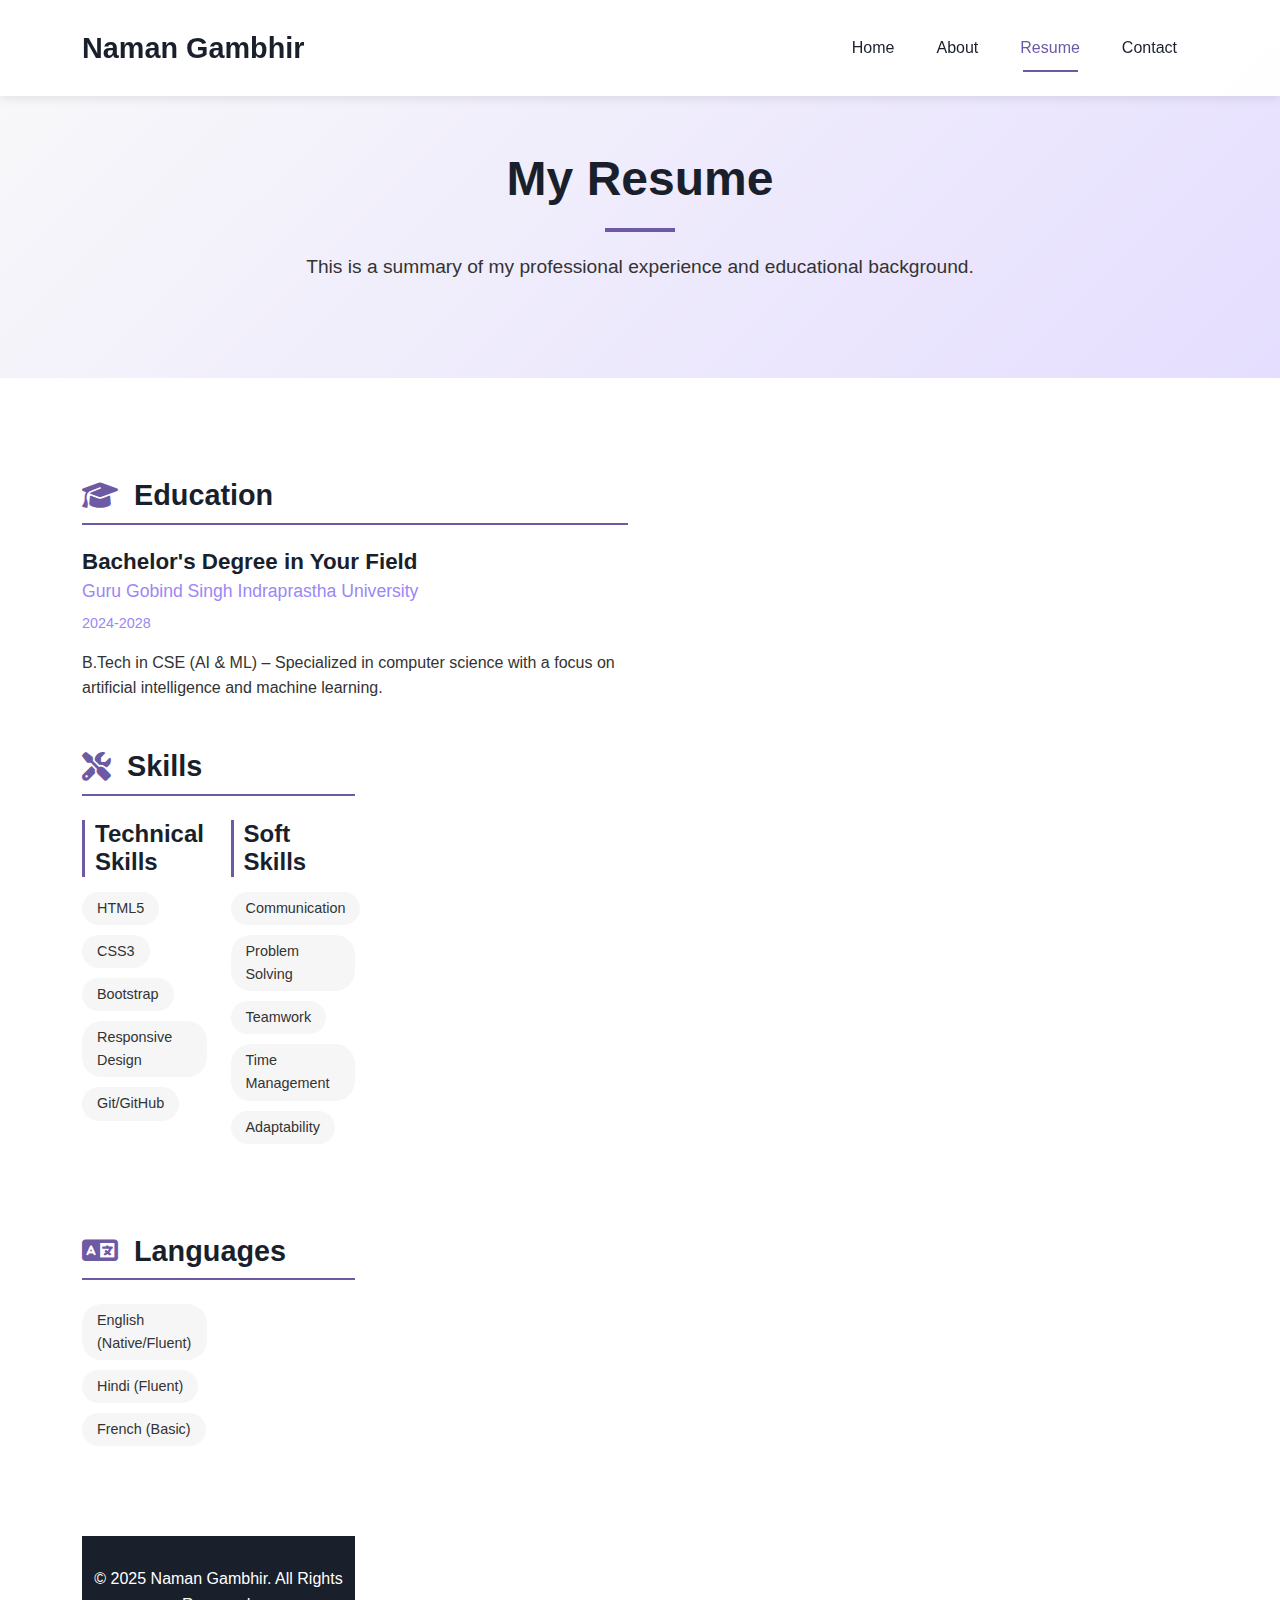
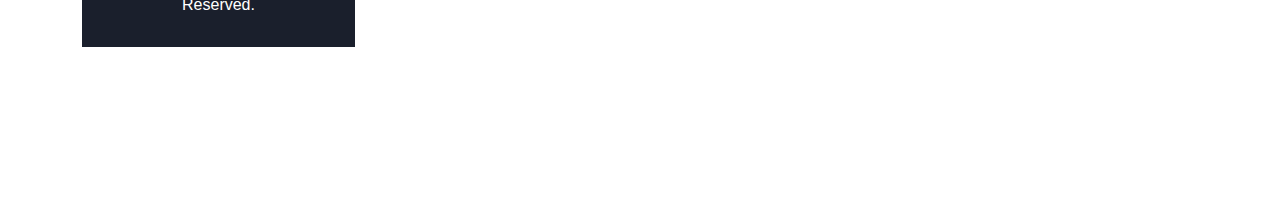
<file: resume.html>
<!DOCTYPE html>
<html lang="en">
<head>
  <meta charset="UTF-8">
  <meta name="viewport" content="width=device-width, initial-scale=1.0">
  <title>Naman Gambir's - Portfolio</title>
  <!-- Bootstrap CSS -->
  <link href="https://cdn.jsdelivr.net/npm/bootstrap@5.3.0-alpha1/dist/css/bootstrap.min.css" rel="stylesheet">
  <!-- Font Awesome for icons -->
  <link rel="stylesheet" href="https://cdnjs.cloudflare.com/ajax/libs/font-awesome/6.4.0/css/all.min.css">
  <!-- Custom CSS -->
  <link rel="stylesheet" href="style.css">
</head>
<body>
  <!-- Navigation -->
  <nav class="navbar navbar-expand-lg navbar-light fixed-top">
    <div class="container">
      <a class="navbar-brand" href="index.html">Naman Gambhir</a>
      <button class="navbar-toggler" type="button" data-bs-toggle="collapse" data-bs-target="#navbarNav" aria-controls="navbarNav" aria-expanded="false" aria-label="Toggle navigation">
        <span class="navbar-toggler-icon"></span>
      </button>
      <div class="collapse navbar-collapse" id="navbarNav">
        <ul class="navbar-nav ms-auto">
          <li class="nav-item">
            <a class="nav-link" href="index.html">Home</a>
          </li>
          <li class="nav-item">
            <a class="nav-link" href="index.html#about">About</a>
          </li>
          <li class="nav-item">
            <a class="nav-link active" href="resume.html">Resume</a>
          </li>
          <li class="nav-item">
            <a class="nav-link" href="index.html#contact">Contact</a>
          </li>
        </ul>
      </div>
    </div>
  </nav>

  <!-- Resume Header -->
  <header class="resume-header">
    <div class="container">
      <div class="resume-title text-center">
        <h1>My Resume</h1>
        <div class="divider mx-auto"></div>
        <div class="resume-intro">
          <p class="lead">This is a summary of my professional experience and educational background.</p>
        </div>
      </div>
    </div>
  </header>

  <!-- Resume Content -->
  <section class="section-padding">
    <div class="container">
      <div class="row">
        <div class="col-lg-6">
          <!-- Education Section -->
          <div class="resume-section">
            <h2 class="resume-section-title mb-4">
              <i class="fas fa-graduation-cap me-3"></i> Education
            </h2>
            
            <div class="resume-item">
              <h3>Bachelor's Degree in Your Field</h3>
              <h4>Guru Gobind Singh Indraprastha University</h4>
              <div class="resume-date">2024-2028</div>
              <p>B.Tech in CSE (AI & ML) – Specialized in computer science with a focus on artificial intelligence and machine learning.</p>
            </div>
            
            <!-- <div class="resume-item">
              <h3>Bachelor's Degree in Your Field</h3>
              <h4>University Name</h4>
              <div class="resume-date">2016 - 2020</div>
              <p>Replace with details about your bachelor's degree, relevant coursework, achievements, and any notable projects.</p>
            </div>
          </div>
        </div> -->
        
        <div class="col-lg-6">
          <!-- Work Experience -->
          <!-- <div class="resume-section">
            <h2 class="resume-section-title mb-4">
              <i class="fas fa-briefcase me-3"></i> Work Experience
            </h2>
            
            <div class="resume-item">
              <h3>Job Title</h3>
              <h4>Company Name</h4>
              <div class="resume-date">2022 - Present</div>
              <ul class="resume-list">
                <li>Replace with your responsibilities and achievements at this position.</li>
                <li>Make sure to use action verbs and quantify your achievements when possible.</li>
                <li>Include relevant technologies and methodologies you've worked with.</li>
              </ul>
            </div>
            
            <div class="resume-item">
              <h3>Previous Job Title</h3>
              <h4>Previous Company Name</h4>
              <div class="resume-date">2020 - 2022</div>
              <ul class="resume-list">
                <li>Replace with your responsibilities and achievements at this position.</li>
                <li>Make sure to use action verbs and quantify your achievements when possible.</li>
                <li>Include relevant technologies and methodologies you've worked with.</li>
              </ul>
            </div>
          </div>
        </div>
      </div> -->
      
      <!-- Skills Section -->
      <div class="resume-section mt-5">
        <h2 class="resume-section-title mb-4">
          <i class="fas fa-tools me-3"></i> Skills
        </h2>
        
        <div class="row">
          <div class="col-md-6">
            <div class="skill-category">
              <h4>Technical Skills</h4>
              <ul class="skill-list">
                <li>HTML5</li>
                <li>CSS3</li>
                <li>Bootstrap</li>
                <li>Responsive Design</li>
                <li>Git/GitHub</li>
              </ul>
            </div>
          </div>
          
          <div class="col-md-6">
            <div class="skill-category">
              <h4>Soft Skills</h4>
              <ul class="skill-list">
                <li>Communication</li>
                <li>Problem Solving</li>
                <li>Teamwork</li>
                <li>Time Management</li>
                <li>Adaptability</li>
              </ul>
            </div>
          </div>
        </div>
      </div>
      
      <!-- Languages Section -->
      <div class="resume-section mt-5">
        <h2 class="resume-section-title mb-4">
          <i class="fas fa-language me-3"></i> Languages
        </h2>
        
        <div class="row">
          <div class="col-md-6">
            <div class="skill-category">
              <ul class="skill-list">
                <li>English (Native/Fluent)</li>
                <li>Hindi (Fluent)</li>
                <li>French (Basic)</li>
              </ul>
            </div>
          </div>
        </div>
      </div>
      
      <!-- Certifications Section -->
      <!-- <div class="resume-section mt-5">
        <h2 class="resume-section-title mb-4">
          <i class="fas fa-certificate me-3"></i> Certifications
        </h2>
        
        <div class="row">
          <div class="col-md-12">
            <div class="resume-item">
              <h3>Certification Name</h3>
              <h4>Issuing Organization</h4>
              <div class="resume-date">2022</div>
              <p>Brief description of the certification and what you learned.</p>
            </div> -->
            
            <!-- <div class="resume-item">
              <h3>Another Certification</h3>
              <h4>Issuing Organization</h4>
              <div class="resume-date">2021</div>
              <p>Brief description of the certification and what you learned.</p>
            </div>
          </div>
        </div>
      </div>
    </div>
  </section> -->

  <!-- Footer -->
  <footer class="footer">
    <div class="container">
      <div class="text-center">
        <p>&copy; 2025 Naman Gambhir. All Rights Reserved.</p>
      </div>
    </div>
  </footer>

  <!-- Bootstrap Bundle JS for navbar functionality -->
  <script src="https://cdn.jsdelivr.net/npm/bootstrap@5.3.0-alpha1/dist/js/bootstrap.bundle.min.js"></script>
</body>
</html>
</file>
<file: style.css>
/* 
==============================================
TABLE OF CONTENTS
==============================================
1. General Styles
2. Typography
3. Navbar
4. Hero Section
5. Section Styles
6. About Section
7. Contact Section
8. Resume Page
9. Footer
10. Responsive Styles
==============================================
*/

/* ======= 1. General Styles ======= */
:root {
    --primary-color: #6E59A5;
    --secondary-color: #9b87f5;
    --accent-color: #F2FCE2;
    --dark-color: #1A1F2C;
    --light-color: #F6F6F7;
    --text-color: #333333;
    --body-bg: #ffffff;
    --section-padding: 100px 0;
  }
  
  * {
    margin: 0;
    padding: 0;
    box-sizing: border-box;
  }
  
  body {
    font-family: 'Roboto', sans-serif;
    line-height: 1.6;
    color: var(--text-color);
    background-color: var(--body-bg);
    overflow-x: hidden;
  }
  
  a {
    text-decoration: none;
    transition: all 0.3s ease;
  }
  
  a:hover {
    color: var(--primary-color);
  }
  
  img {
    max-width: 100%;
    height: auto;
  }
  
  ul {
    list-style-type: none;
    padding: 0;
    margin: 0;
  }
  
  .section-padding {
    padding: var(--section-padding);
  }
  
  .bg-light {
    background-color: #F9F9F9 !important;
  }
  
  .bg-gradient {
    background: linear-gradient(135deg, #9b87f5 0%, #6E59A5 100%);
  }
  
  /* ======= 2. Typography ======= */
  h1, h2, h3, h4, h5, h6 {
    font-weight: 700;
    line-height: 1.2;
    margin-bottom: 20px;
    color: var(--dark-color);
  }
  
  .section-title {
    text-align: center;
    margin-bottom: 50px;
  }
  
  .section-title h2 {
    font-size: 2.5rem;
    font-weight: 700;
    position: relative;
    display: inline-block;
  }
  
  .divider {
    height: 4px;
    width: 70px;
    background-color: var(--primary-color);
    margin: 0 auto 20px;
  }
  
  .highlight {
    color: var(--primary-color);
  }
  
  .lead {
    font-size: 1.2rem;
  }
  
  /* ======= 3. Navbar ======= */
  .navbar {
    padding: 20px 0;
    transition: all 0.3s ease;
    background-color: rgba(255, 255, 255, 0.97);
    box-shadow: 0 2px 10px rgba(0, 0, 0, 0.1);
  }
  
  .navbar-brand {
    font-weight: 700;
    color: var(--dark-color);
    font-size: 1.8rem;
  }
  
  .navbar-light .navbar-nav .nav-link {
    color: var(--dark-color);
    font-weight: 500;
    padding: 0.5rem 1rem;
    margin: 0 5px;
    position: relative;
  }
  
  .navbar-light .navbar-nav .nav-link.active,
  .navbar-light .navbar-nav .nav-link:hover {
    color: var(--primary-color);
  }
  
  .navbar-light .navbar-nav .nav-link.active::after,
  .navbar-light .navbar-nav .nav-link:hover::after {
    content: '';
    position: absolute;
    width: 60%;
    height: 2px;
    background-color: var(--primary-color);
    left: 20%;
    bottom: -3px;
  }
  
  /* ======= 4. Hero Section ======= */
  .hero-section {
    height: 100vh;
    background: linear-gradient(135deg, #F9F9F9 0%, #E5DEFF 100%);
    padding-top: 120px;
    display: flex;
    align-items: center;
  }
  
  .hero-text h1 {
    font-size: 3.5rem;
    margin-bottom: 20px;
  }
  
  .hero-text h2 {
    font-size: 2rem;
    color: var(--secondary-color);
    margin-bottom: 20px;
  }
  
  .hero-buttons {
    margin-top: 30px;
  }
  
  .hero-image {
    text-align: center;
  }
  
  .profile-image {
    max-width: 300px;
    box-shadow: 0 10px 20px rgba(0, 0, 0, 0.15);
    border: 8px solid white;
  }
  
  /* ======= 5. Section Styles ======= */
  section {
    padding: var(--section-padding);
  }
  
  /* ======= 6. About Section ======= */
  .about-section {
    background-color: var(--body-bg);
  }
  
  .about-image img {
    box-shadow: 0 10px 20px rgba(0, 0, 0, 0.15);
    border: 8px solid white;
  }
  
  .about-text h3 {
    font-size: 1.8rem;
    margin-bottom: 20px;
  }
  
  .about-text p {
    margin-bottom: 20px;
  }
  
  .skills {
    margin-top: 40px;
  }
  
  .skill {
    margin-bottom: 20px;
  }
  
  .skill-name {
    display: block;
    margin-bottom: 5px;
    font-weight: 600;
  }
  
  .progress {
    height: 8px;
    background-color: #e9ecef;
  }
  
  .progress-bar {
    background-color: var(--primary-color);
  }
  
  /* ======= 7. Contact Section ======= */
  .contact-section {
    background: linear-gradient(135deg, #F9F9F9 0%, #E5DEFF 100%);
  }
  
  .contact-info {
    padding: 40px;
    background-color: var(--light-color);
    border-radius: 10px;
    box-shadow: 0 5px 15px rgba(0, 0, 0, 0.1);
    height: 100%;
    border: 1px solid rgba(155, 135, 245, 0.1);
  }
  
  .contact-item {
    margin-bottom: 20px;
    display: flex;
    align-items: center;
  }
  
  .contact-item i {
    font-size: 1.5rem;
    color: var(--primary-color);
    margin-right: 15px;
    width: 30px;
  }
  
  .social-links {
    display: flex;
  }
  
  .social-link {
    display: inline-flex;
    align-items: center;
    justify-content: center;
    width: 40px;
    height: 40px;
    border-radius: 50%;
    background-color: var(--light-color);
    color: var(--dark-color);
    margin-right: 10px;
    transition: all 0.3s ease;
    border: 1px solid rgba(155, 135, 245, 0.3);
  }
  
  .social-link:hover {
    background-color: var(--primary-color);
    color: white;
  }
  
  /* ======= 8. Resume Page ======= */
  .resume-header {
    background: linear-gradient(135deg, #F9F9F9 0%, #E5DEFF 100%);
    padding: 150px 0 80px;
    text-align: center;
  }
  
  .resume-title h1 {
    font-size: 3rem;
    margin-bottom: 20px;
  }
  
  .resume-intro {
    max-width: 800px;
    margin: 0 auto;
  }
  
  .resume-section {
    margin-bottom: 60px;
  }
  
  .resume-section-title {
    font-size: 1.8rem;
    border-bottom: 2px solid var(--primary-color);
    padding-bottom: 10px;
    margin-bottom: 30px;
    display: flex;
    align-items: center;
  }
  
  .resume-section-title i {
    color: var(--primary-color);
  }
  
  .resume-item {
    margin-bottom: 40px;
  }
  
  .resume-item h3 {
    font-size: 1.4rem;
    margin-bottom: 5px;
  }
  
  .resume-item h4 {
    font-size: 1.1rem;
    color: var(--secondary-color);
    font-weight: 500;
    margin-bottom: 10px;
  }
  
  .resume-date {
    font-size: 0.9rem;
    color: var(--secondary-color);
    margin-bottom: 15px;
  }
  
  .resume-list {
    padding-left: 20px;
  }
  
  .resume-list li {
    margin-bottom: 10px;
    position: relative;
    padding-left: 20px;
  }
  
  .resume-list li::before {
    content: "•";
    color: var(--primary-color);
    font-weight: bold;
    position: absolute;
    left: 0;
  }
  
  .skill-category {
    margin-bottom: 30px;
  }
  
  .skill-category h4 {
    margin-bottom: 15px;
    border-left: 3px solid var(--primary-color);
    padding-left: 10px;
  }
  
  .skill-list {
    display: flex;
    flex-wrap: wrap;
    gap: 10px;
  }
  
  .skill-list li {
    background-color: var(--light-color);
    padding: 5px 15px;
    border-radius: 20px;
    font-size: 0.9rem;
  }
  
  /* ======= 9. Footer ======= */
  .footer {
    background-color: var(--dark-color);
    color: white;
    padding: 30px 0;
  }
  
  .footer p {
    margin-bottom: 0;
  }
  
  /* ======= 10. Responsive Styles ======= */
  @media (max-width: 991px) {
    .navbar {
      padding: 15px 0;
    }
  
    .hero-section {
      height: auto;
      padding: 120px 0 80px;
    }
  
    .hero-text {
      text-align: center;
      margin-bottom: 50px;
    }
  
    .hero-text h1 {
      font-size: 3rem;
    }
  
    .about-image {
      margin-bottom: 30px;
    }
  
    .section-padding {
      padding: 80px 0;
    }
  }
</file>
